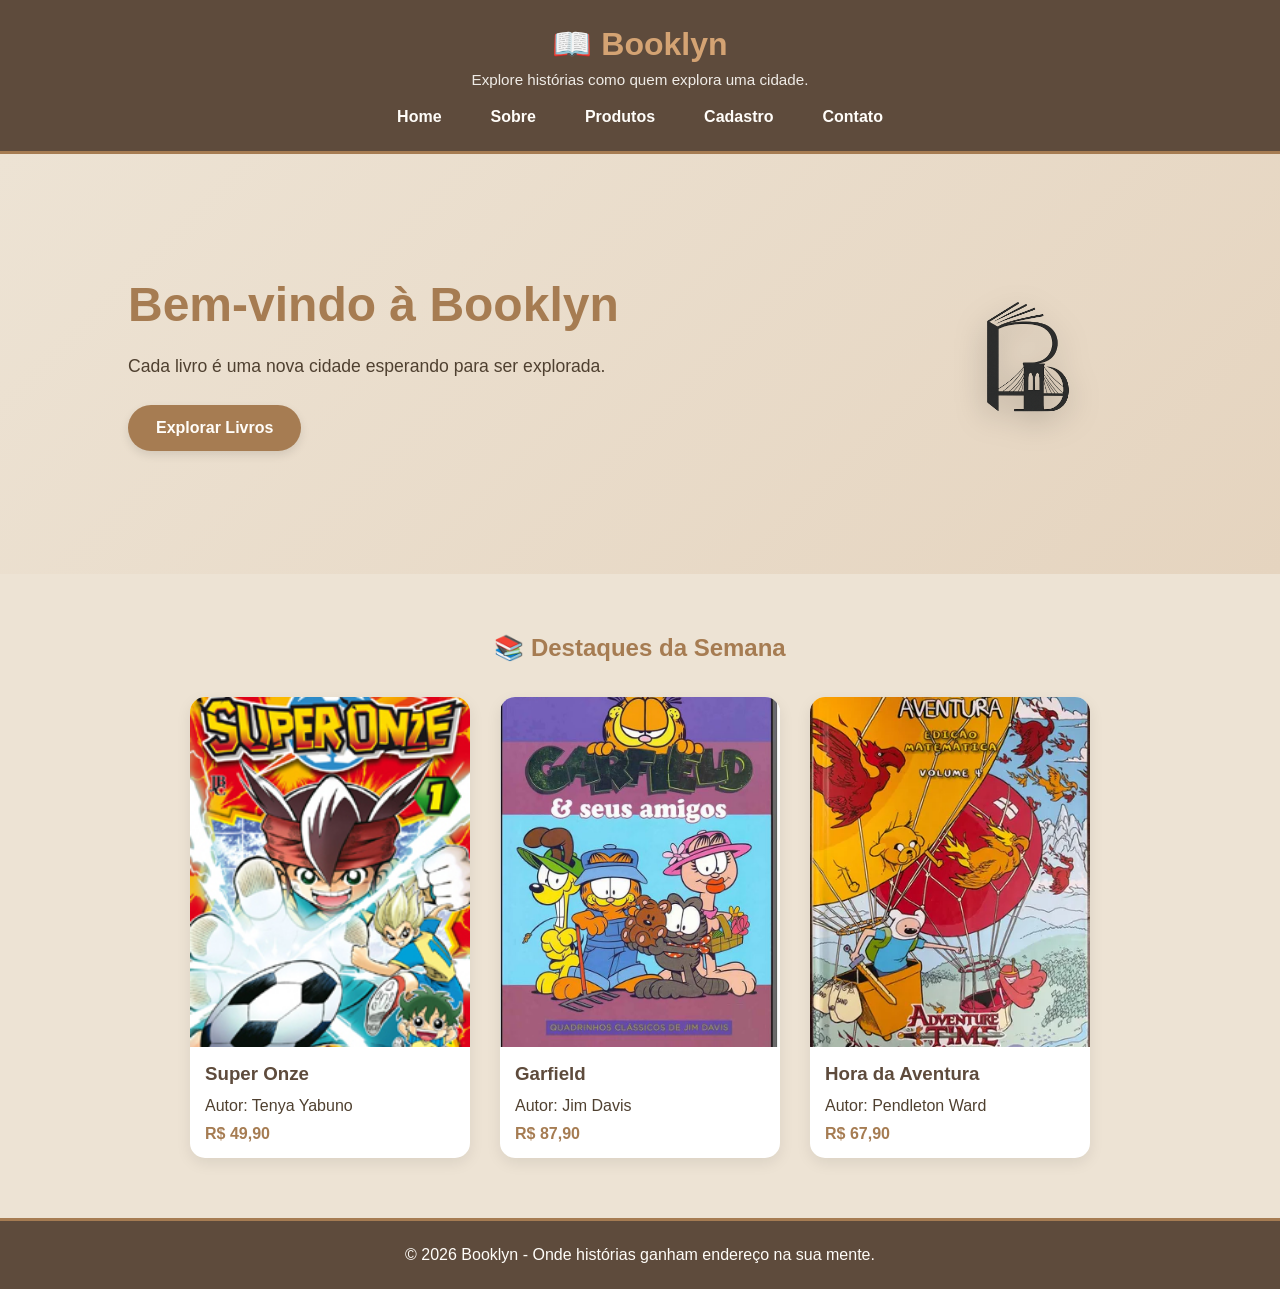
<file: index.html>
<!DOCTYPE html>
<html lang="pt-BR">
<head>
    <meta charset="UTF-8">
    <meta name="viewport" content="width=device-width, initial-scale=1.0">
    <title>Booklyn</title>
    <link rel="stylesheet" href="style.css">
</head>

<body>

<header>

    <div class="logo">
        <h1>📖 Booklyn</h1>
        <p>Explore histórias como quem explora uma cidade.</p>
    </div>

    <nav>
        <ul>
            <li><a href="index.html">Home</a></li>
            <li><a href="sobre.html">Sobre</a></li>
            <li><a href="produtos.html">Produtos</a></li>
            <li><a href="cadastro.html">Cadastro</a></li>
            <li><a href="contato.html">Contato</a></li>
        </ul>
    </nav>

</header>

<main>

    <section class="banner">

        <div class="banner-conteudo">

            <div class="banner-texto">
                <h2>Bem-vindo à Booklyn</h2>

                <p>
                    Cada livro é uma nova cidade esperando para ser explorada.
                </p>

                <a href="produtos.html" class="btn">
                    Explorar Livros
                </a>
            </div>

            <div class="banner-logo">
                <img src="logo.png" alt="Logo Booklyn">
            </div>

        </div>

    </section>

    <!-- DESTAQUES -->
    <section class="destaques">

        <h2>📚 Destaques da Semana</h2>

        <div class="cards">

            <div class="card">
                <img src="11.jpg" alt="Super Onze">
                <h3>Super Onze</h3>
                <p>Autor: Tenya Yabuno</p>
                <span>R$ 49,90</span>
            </div>

            <div class="card">
                <img src="garfield.jpg" alt="Garfield">
                <h3>Garfield</h3>
                <p>Autor: Jim Davis</p>
                <span>R$ 87,90</span>
            </div>

            <div class="card">
                <img src="Hora da aventura.webp" alt="Hora da Aventura">
                <h3>Hora da Aventura</h3>
                <p>Autor: Pendleton Ward</p>
                <span>R$ 67,90</span>
            </div>

         

        </div>

    </section>

</main>

<footer>

    <p>© 2026 Booklyn - Onde histórias ganham endereço na sua mente.</p>

</footer>

</body>
</html>
</file>
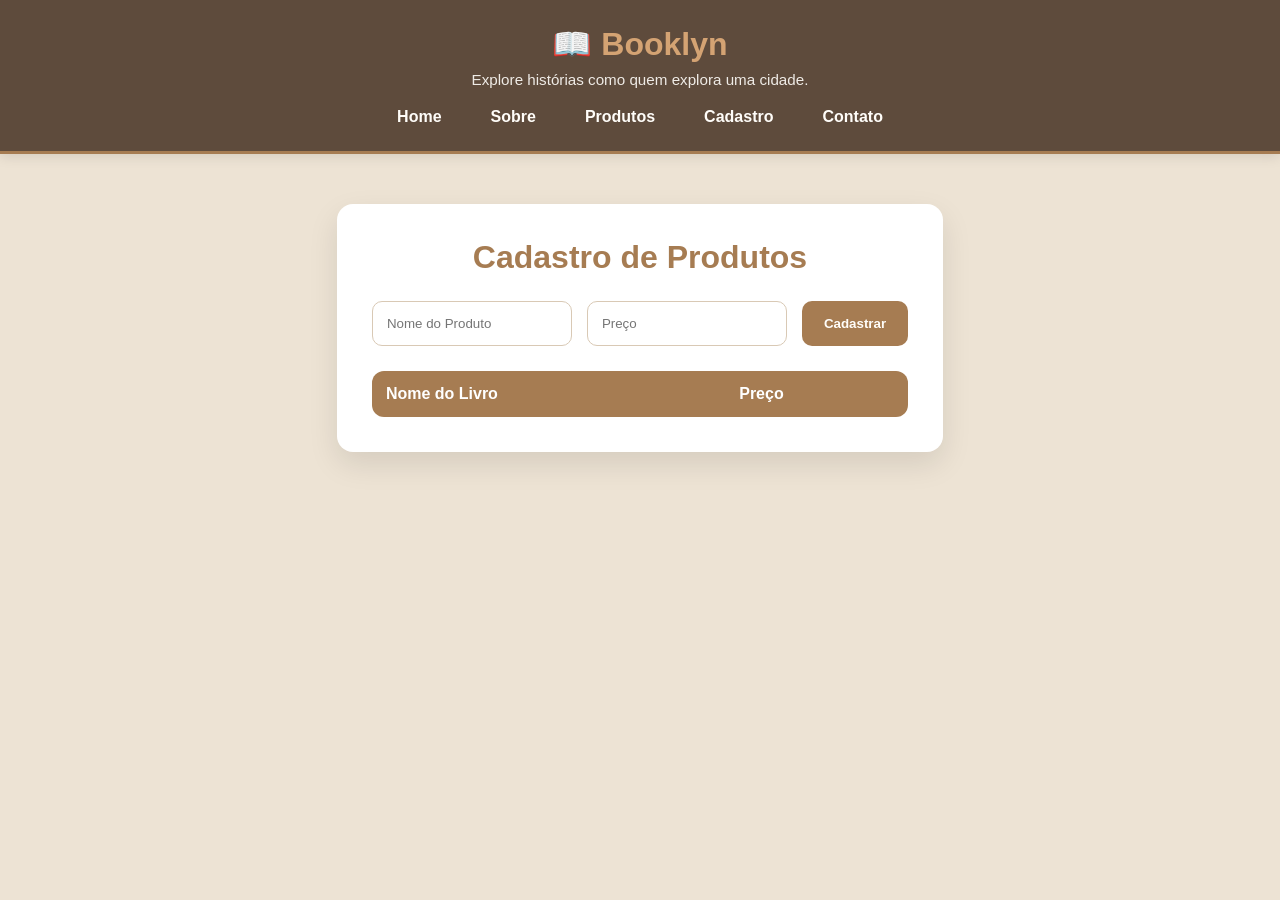
<file: cadastro.html>
<!DOCTYPE html>
<html lang="pt-BR">
<head>
    <meta charset="UTF-8">
    <meta name="viewport" content="width=device-width, initial-scale=1.0">
    <link rel="stylesheet" href="style.css"> 
    <script src="script.js" defer></script>
    <title>Cadastro - Produtos</title>
</head>

<header>
    <h1>📖 Booklyn</h1>
    <p>Explore histórias como quem explora uma cidade.</p>

    <nav>
        <ul>
            <li><a href="index.html">Home</a></li>
            <li><a href="sobre.html">Sobre</a></li>
            <li><a href="produtos.html">Produtos</a></li>
            <li><a href="cadastro.html">Cadastro</a></li>
            <li><a href="contato.html">Contato</a></li>
        </ul>
    </nav>
</header>

<body>
    <div id="container">
        <h1>Cadastro de Produtos</h1>
        <form id="product-form">
            <input type="text" id="product-name" placeholder="Nome do Produto" required>
            <input type="number" id="product-price" placeholder="Preço" required>
            <button type="submit">Cadastrar</button>
        </form>
        <table>
            <thead>
                <tr>
                    <th>Nome do Livro</th>
                    <th>Preço</th>
                </tr>
            </thead>
            <tbody id="product-list">
                <!-- Aqui os produtos serão listados dinamicamente -->
            </tbody>
        </table>
    </div>
</body>
</html>
</file>
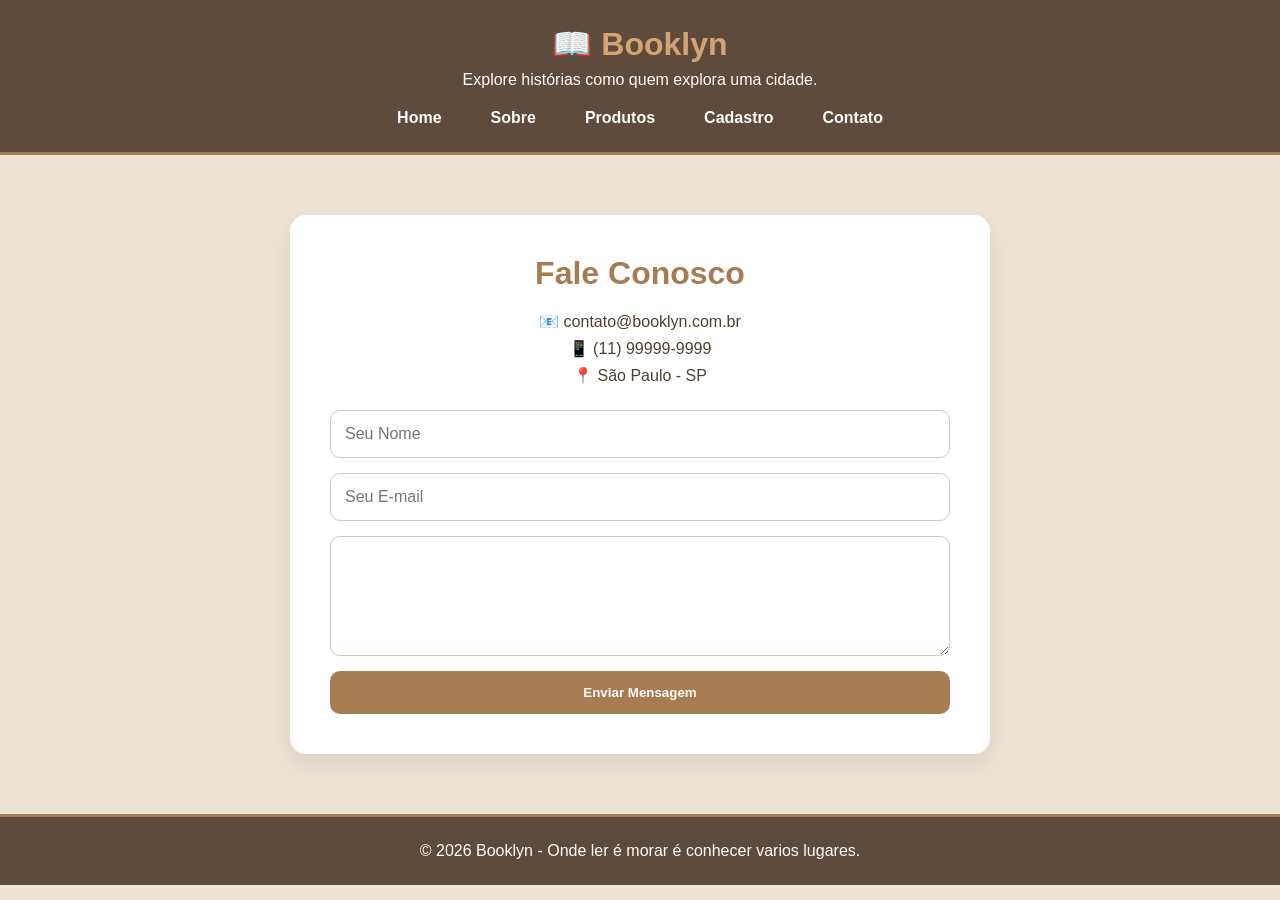
<file: contato.html>
<!DOCTYPE html>
<html lang="pt-BR">
<head>
    <meta charset="UTF-8">
    <meta name="viewport" content="width=device-width, initial-scale=1.0">
    <title>Contato</title>
    <link rel="stylesheet" href="contato.css">
</head>
<body>

<header>
    <h1>📖 Booklyn</h1>
    <p>Explore histórias como quem explora uma cidade.</p>

    <nav>
        <ul>
            <li><a href="index.html">Home</a></li>
            <li><a href="sobre.html">Sobre</a></li>
            <li><a href="produtos.html">Produtos</a></li>
            <li><a href="cadastro.html">Cadastro</a></li>
            <li><a href="contato.html">Contato</a></li>
        </ul>
    </nav>
</header>

<main>

<section class="contato">

    <h2>Fale Conosco</h2>

    <p>📧 contato@booklyn.com.br</p>
    <p>📱 (11) 99999-9999</p>
    <p>📍 São Paulo - SP</p>

    <form>

        <input
            type="text"
            placeholder="Seu Nome"
            required
        >

        <input
            type="email"
            placeholder="Seu E-mail"
            required
        >

        <textarea
            rows="5"
            placeholder="Digite sua mensagem"
            required>
        </textarea>

        <button>
            Enviar Mensagem
        </button>

    </form>

</section>

</main>

<footer>
    <p>© 2026 Booklyn - Onde ler é morar é conhecer varios lugares.</p>
</footer>

</body>
</html>
</file>
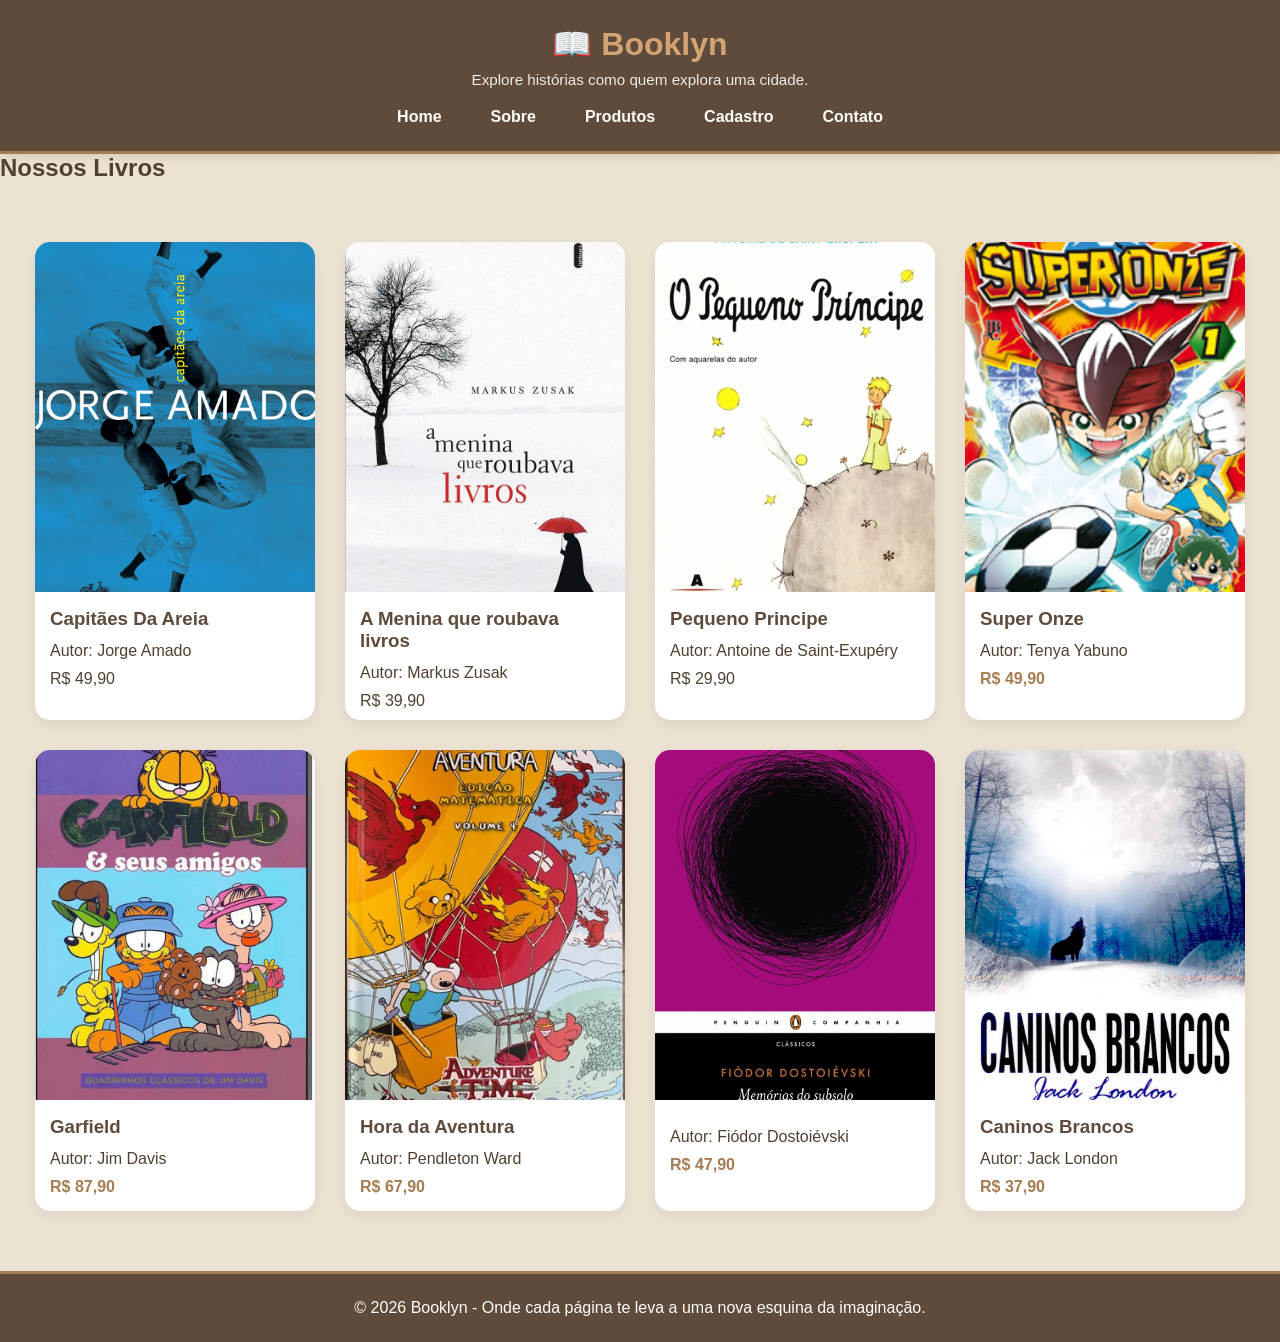
<file: produtos.html>
<!DOCTYPE html>
<html lang="pt-BR">
<head>
<meta charset="UTF-8">
<meta name="viewport" content="width=device-width, initial-scale=1.0">
<title>Produtos</title>
<link rel="stylesheet" href="style.css">
</head>
<body>

<header>
    <h1>📖 Booklyn</h1>
    <p>Explore histórias como quem explora uma cidade.</p>

    <nav>
        <ul>
            <li><a href="index.html">Home</a></li>
            <li><a href="sobre.html">Sobre</a></li>
            <li><a href="produtos.html">Produtos</a></li>
            <li><a href="cadastro.html">Cadastro</a></li>
            <li><a href="contato.html">Contato</a></li>
        </ul>
    </nav>
</header>

<main>

<h2>Nossos Livros</h2>

<section class="cards">

<div class="card">
    <img src="capitaes.jpg" alt="">
    <h3>Capitães Da Areia</h3>
    <p>Autor: Jorge Amado</p>
    <p>R$ 49,90</p>
</div>

<div class="card">
    <img src="livro.jpg" alt="">
    <h3>A Menina que roubava livros</h3>
    <p>Autor: Markus Zusak</p>
    <p>R$ 39,90</p>
</div>

<div class="card">
    <img src="principe.jpg" alt="">
    <h3>Pequeno Principe</h3>
    <p>Autor: Antoine de Saint-Exupéry</p>
    <p>R$ 29,90</p>   
</div>

 <div class="card">
                <img src="11.jpg" alt="Super Onze">

                <h3>Super Onze</h3>

                <p>Autor: Tenya Yabuno</p>

                <span>R$ 49,90</span>
            </div>

            <div class="card">
                <img src="garfield.jpg" alt="Garfield">

                <h3>Garfield</h3>

                <p>Autor: Jim Davis</p>

                <span>R$ 87,90</span>
            </div>

            <div class="card">
                <img src="Hora da aventura.webp" alt="Hora da Aventura">

                <h3>Hora da Aventura</h3>

                <p>Autor: Pendleton Ward</p>

                <span>R$ 67,90</span>
            </div>

                   <div class="card">
                <img src="sub.jpg" alt="Garfield">

                <h3></h3>

                <p>Autor: Fiódor Dostoiévski </p>

                <span>R$ 47,90</span>
            </div>

            <div class="card">
                <img src="caninos.jpg" alt="">

                <h3>Caninos Brancos</h3>

                <p>Autor: Jack London </p>

                <span>R$ 37,90</span>
            </div>

</section>





</main>

<footer>
    <p>© 2026 Booklyn - Onde cada página te leva a uma nova esquina da imaginação.</p>
</footer>

</body>
</html>
</file>
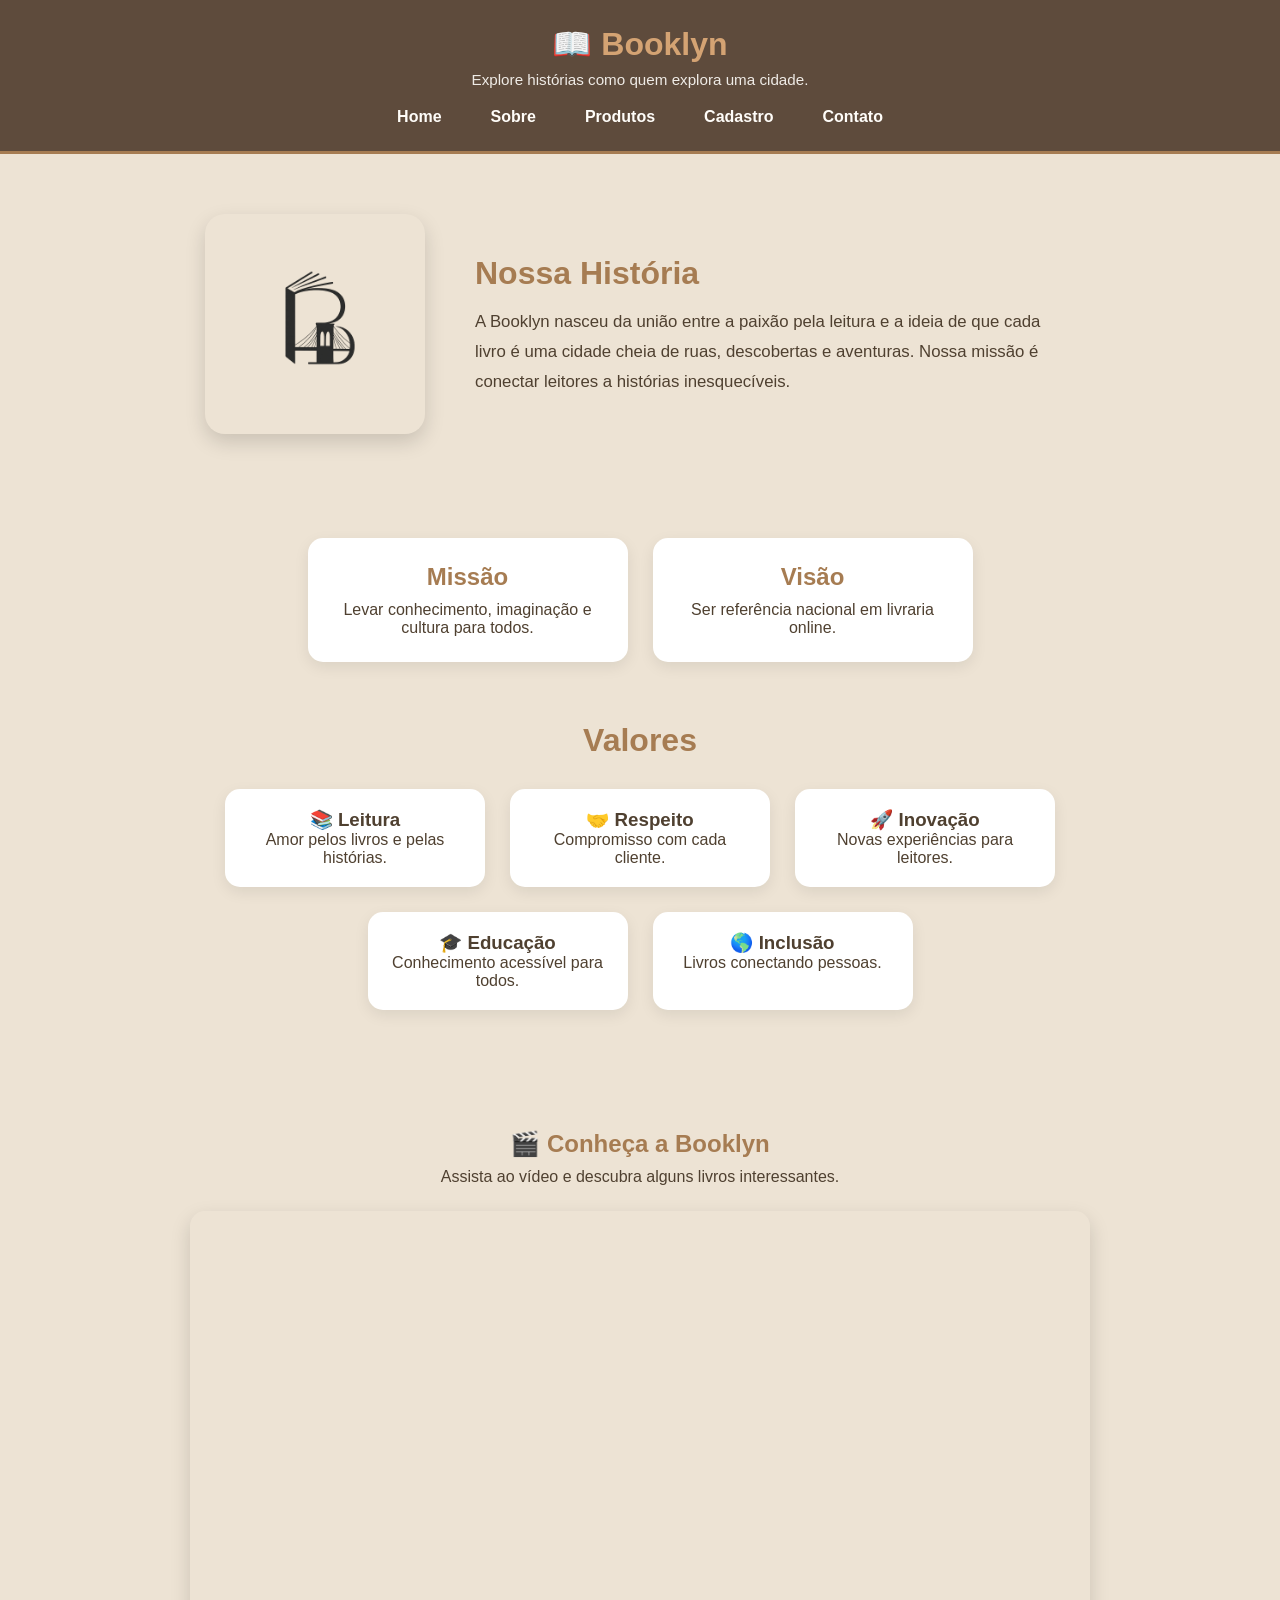
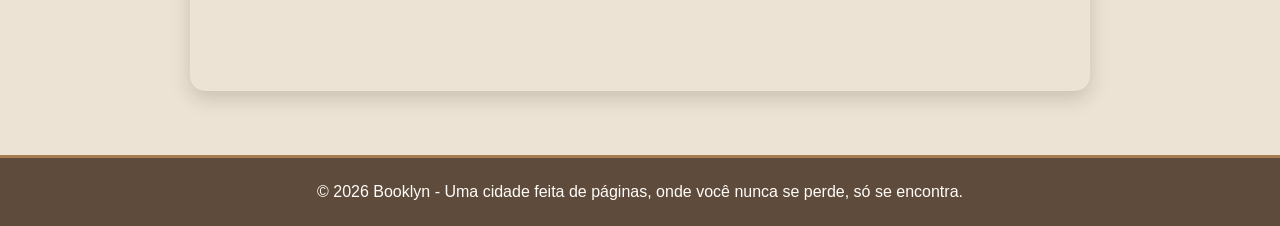
<file: sobre.html>
<!DOCTYPE html>
<html lang="pt-BR">
<head>
<meta charset="UTF-8">
<meta name="viewport" content="width=device-width, initial-scale=1.0">
<title>Sobre | Booklyn</title>
<link rel="stylesheet" href="sobre.css">
</head>

<body>

<header>

    <div class="logo">
        <h1>📖 Booklyn</h1>
        <p>Explore histórias como quem explora uma cidade.</p>
    </div>

    <nav>
        <ul>
            <li><a href="index.html">Home</a></li>
            <li><a href="sobre.html">Sobre</a></li>
            <li><a href="produtos.html">Produtos</a></li>
            <li><a href="cadastro.html">Cadastro</a></li>
            <li><a href="contato.html">Contato</a></li>
        </ul>
    </nav>

</header>

<main>

<section class="sobre-container">

    <div class="sobre-topo">

        <div class="sobre-logo">
            <img src="logo.png" alt="Logo Booklyn">
        </div>

        <div class="sobre-intro">
            <h2>Nossa História</h2>

            <p>
                A Booklyn nasceu da união entre a paixão pela leitura
                e a ideia de que cada livro é uma cidade cheia de ruas,
                descobertas e aventuras. Nossa missão é conectar leitores
                a histórias inesquecíveis.
            </p>
        </div>

    </div>

</section>

<section class="sobre-info">

    <div class="info-card">
        <h2>Missão</h2>
        <p>
            Levar conhecimento, imaginação e cultura para todos.
        </p>
    </div>

    <div class="info-card">
        <h2>Visão</h2>
        <p>
            Ser referência nacional em livraria online.
        </p>
    </div>

</section>

<section class="valores">

    <h2>Valores</h2>

    <div class="cards">

        <div class="card">
            <h3>📚 Leitura</h3>
            <p>Amor pelos livros e pelas histórias.</p>
        </div>

        <div class="card">
            <h3>🤝 Respeito</h3>
            <p>Compromisso com cada cliente.</p>
        </div>

        <div class="card">
            <h3>🚀 Inovação</h3>
            <p>Novas experiências para leitores.</p>
        </div>

        <div class="card">
            <h3>🎓 Educação</h3>
            <p>Conhecimento acessível para todos.</p>
        </div>

        <div class="card">
            <h3>🌎 Inclusão</h3>
            <p>Livros conectando pessoas.</p>
        </div>

    </div>

</section>

<!-- ÁREA DE VÍDEO -->

<section class="video-section">

    <h2>🎬 Conheça a Booklyn</h2>

    <p>
        Assista ao vídeo e descubra alguns livros interessantes.
    </p>

    <div class="video-container">
      <iframe
    src="https://www.youtube.com/embed/5cyzSD2F1lg"
    allowfullscreen>
      </iframe>

    

    </div>

</section>

</main>

<footer>
    <p>
        © 2026 Booklyn - Uma cidade feita de páginas,
        onde você nunca se perde, só se encontra.
    </p>
</footer>

</body>
</html>
</file>
<file: style.css>
*{
    margin:0;
    padding:0;
    box-sizing:border-box;
    font-family:'Segoe UI',sans-serif;
}

body{
    background:#EDE3D4;
    color:#4F4030;
    min-height:100vh;
    display:flex;
    flex-direction:column;
}

main{
    flex:1;
}

/* HEADER */
header{
    background:#5E4B3C;
    color:#FFFDF9;
    padding:25px;
    text-align:center;
    border-bottom:3px solid #A67C52;
    box-shadow:0 3px 12px rgba(0,0,0,.1);
}

header h1{
    color:#D4A373;
    margin-bottom:8px;
}

header p{
    font-size:.95rem;
    opacity:.9;
}

/* NAV */
nav ul{
    list-style:none;
    display:flex;
    justify-content:center;
    flex-wrap:wrap;
    gap:25px;
    margin-top:20px;
}

nav a{
    color:#FFFDF9;
    text-decoration:none;
    font-weight:bold;
    padding:8px 12px;
    border-radius:6px;
    transition:.3s;
}

nav a:hover{
    background:#A67C52;
    color:white;
}

/* BANNER */
.banner{
    padding:80px 10%;
    background:linear-gradient(135deg,#EDE3D4,#E5D4BF);
}

.banner-conteudo{
    display:flex;
    align-items:center;
    justify-content:space-between;
    gap:50px;
}

.banner-texto{
    max-width:550px;
}

.banner h2{
    font-size:3rem;
    color:#A67C52;
    margin-bottom:20px;
}

.banner p{
    font-size:1.1rem;
    line-height:1.6;
    color:#4F4030;
}

.banner-logo{
    display:flex;
    justify-content:center;
    align-items:center;
}

.banner-logo img{
    width:260px;
    max-width:100%;
    border-radius:20px;
    filter:drop-shadow(0 8px 15px rgba(0,0,0,.25));
    transition:.4s;
}

.banner-logo img:hover{
    transform:scale(1.05) rotate(2deg);
}

/* BOTÃO */
.btn{
    display:inline-block;
    margin-top:25px;
    background:#A67C52;
    color:#FFFDF9;
    padding:14px 28px;
    border-radius:30px;
    text-decoration:none;
    font-weight:bold;
    transition:.3s;
    box-shadow:0 4px 10px rgba(0,0,0,.1);
}

.btn:hover{
    background:#B88A5A;
    transform:translateY(-3px);
}

/* SEÇÕES */
section{
    padding:60px 20px;
}

section h2{
    text-align:center;
    margin-bottom:35px;
    color:#A67C52;
}

/* CARDS */
.cards{
    display:flex;
    justify-content:center;
    flex-wrap:wrap;
    gap:30px;
}

.card{
    background:#FFFFFF;
    width:280px;
    border-radius:15px;
    overflow:hidden;
    box-shadow:0 5px 15px rgba(0,0,0,.08);
    transition:.4s;
}

.card:hover{
    transform:translateY(-10px);
    box-shadow:0 8px 25px rgba(0,0,0,.15);
}

.card img{
    width:100%;
    height:350px;
    object-fit:cover;
}

.card h3{
    padding:12px 15px;
    color:#5E4B3C;
}

.card p{
    padding:0 15px 10px;
}

.card span{
    display:block;
    padding:0 15px 15px;
    color:#A67C52;
    font-weight:bold;
}

/* =========================
   🔥 CADASTRO (MELHORADO)
========================= */

#container{
    max-width:900px;
    margin:50px auto;
    background:#FFFFFF;
    padding:35px;
    border-radius:16px;
    box-shadow:0 12px 30px rgba(0,0,0,.10);
}

#container h1{
    text-align:center;
    color:#A67C52;
    margin-bottom:25px;
}

/* FORM */
#product-form{
    display:flex;
    gap:15px;
    justify-content:center;
    flex-wrap:wrap;
    margin-bottom:25px;
}

#product-form input{
    flex:1;
    min-width:200px;
    padding:14px;
    border:1px solid #D9C9B5;
    border-radius:10px;
    transition:.3s;
}

#product-form input:focus{
    outline:none;
    border-color:#A67C52;
    box-shadow:0 0 10px rgba(166,124,82,.25);
}

/* BOTÃO CADASTRO */
#product-form button{
    background:#A67C52;
    color:#FFFDF9;
    padding:14px 22px;
    border:none;
    border-radius:10px;
    cursor:pointer;
    font-weight:bold;
    transition:.3s;
}

#product-form button:hover{
    background:#B88A5A;
    transform:translateY(-2px);
}

/* TABELA */
table{
    width:100%;
    border-collapse:collapse;
    overflow:hidden;
    border-radius:12px;
}

thead{
    background:#A67C52;
    color:white;
}

thead th{
    padding:14px;
    text-align:left;
}

tbody tr{
    background:white;
    border-bottom:1px solid #eee;
    transition:.2s;
}

tbody tr:hover{
    background:#F5EFE7;
}

td{
    padding:14px;
}

/* FOOTER */
footer{
    background:#5E4B3C;
    color:#FFFDF9;
    text-align:center;
    padding:25px;
    margin-top:auto;
    border-top:3px solid #A67C52;
}

/* RESPONSIVO */
@media(max-width:768px){

    .banner-conteudo{
        flex-direction:column;
        text-align:center;
    }

    .banner h2{
        font-size:2rem;
    }

    nav ul{
        flex-direction:column;
        gap:12px;
    }

    .card{
        width:90%;
    }

    #product-form{
        flex-direction:column;
    }
}
</file>
<file: contato.css>
/* =========================
   RESET LOCAL
========================= */
*{
    margin:0;
    padding:0;
    box-sizing:border-box;
    font-family:'Segoe UI',sans-serif;
}

/* =========================
   BODY
========================= */
body{
    background:#EDE3D4;
    color:#4F4030;
}

/* =========================
   HEADER
========================= */
header{
    background:#5E4B3C;
    color:#FFFDF9;
    padding:25px;
    text-align:center;
    border-bottom:3px solid #A67C52;
}

header h1{
    color:#D4A373;
    margin-bottom:8px;
}

nav ul{
    list-style:none;
    display:flex;
    justify-content:center;
    flex-wrap:wrap;
    gap:25px;
    margin-top:20px;
}

nav a{
    color:#FFFDF9;
    text-decoration:none;
    font-weight:bold;
    padding:8px 12px;
    border-radius:6px;
    transition:.3s;
}

nav a:hover{
    background:#A67C52;
}

/* =========================
   CONTATO CONTAINER
========================= */
.contato{
    max-width:700px;
    margin:60px auto;
    background:white;
    padding:40px;
    border-radius:16px;
    box-shadow:0 10px 25px rgba(0,0,0,.08);
    text-align:center;
}

.contato h2{
    color:#A67C52;
    margin-bottom:20px;
    font-size:2rem;
}

.contato p{
    margin:8px 0;
    font-size:1rem;
}

/* =========================
   FORMULÁRIO
========================= */
form{
    display:flex;
    flex-direction:column;
    gap:15px;
    margin-top:25px;
}

input,
textarea{
    padding:14px;
    border:1px solid #D9C9B5;
    border-radius:10px;
    outline:none;
    transition:.3s;
    font-size:1rem;
}

input:focus,
textarea:focus{
    border-color:#A67C52;
    box-shadow:0 0 10px rgba(166,124,82,.25);
}

/* BOTÃO */
button{
    background:#A67C52;
    color:#FFFDF9;
    padding:14px;
    border:none;
    border-radius:10px;
    cursor:pointer;
    font-weight:bold;
    transition:.3s;
}

button:hover{
    background:#B88A5A;
    transform:translateY(-2px);
}

/* =========================
   FOOTER
========================= */
footer{
    background:#5E4B3C;
    color:#FFFDF9;
    text-align:center;
    padding:25px;
    margin-top:60px;
    border-top:3px solid #A67C52;
}

/* =========================
   RESPONSIVO
========================= */
@media(max-width:768px){

    .contato{
        margin:30px 15px;
        padding:25px;
    }

    nav ul{
        flex-direction:column;
        gap:12px;
    }
}
</file>
<file: sobre.css>
*{
    margin:0;
    padding:0;
    box-sizing:border-box;
    font-family:'Segoe UI',sans-serif;
}

body{
    background:#EDE3D4;
    color:#4F4030;
}

header{
    background:#5E4B3C;
    color:#FFFDF9;
    padding:25px;
    text-align:center;
    border-bottom:3px solid #A67C52;
}

header h1{
    color:#D4A373;
    margin-bottom:8px;
}

header p{
    font-size:.95rem;
    opacity:.9;
}

nav ul{
    list-style:none;
    display:flex;
    justify-content:center;
    flex-wrap:wrap;
    gap:25px;
    margin-top:20px;
}

nav a{
    color:#FFFDF9;
    text-decoration:none;
    font-weight:bold;
    padding:8px 12px;
    border-radius:6px;
    transition:.3s;
}

nav a:hover{
    background:#A67C52;
}

.sobre-container{
    padding:60px 10%;
}

.sobre-topo{
    display:flex;
    align-items:center;
    justify-content:center;
    gap:50px;
    flex-wrap:wrap;
}

.sobre-logo img{
    width:220px;
    border-radius:20px;
    box-shadow:0 8px 20px rgba(0,0,0,.15);
    transition:.3s;
}

.sobre-logo img:hover{
    transform:scale(1.05);
}

.sobre-intro{
    max-width:600px;
}

.sobre-intro h2{
    color:#A67C52;
    margin-bottom:15px;
    font-size:2rem;
}

.sobre-intro p{
    line-height:1.8;
    font-size:1.05rem;
}

.sobre-info{
    display:flex;
    justify-content:center;
    flex-wrap:wrap;
    gap:25px;
    margin-top:40px;
}

.info-card{
    width:320px;
    background:white;
    padding:25px;
    border-radius:15px;
    text-align:center;
    box-shadow:0 5px 15px rgba(0,0,0,.08);
    transition:.3s;
}

.info-card:hover{
    transform:translateY(-8px);
    box-shadow:0 10px 25px rgba(0,0,0,.15);
}

.info-card h2{
    color:#A67C52;
    margin-bottom:10px;
}

.valores{
    padding:60px 10%;
    text-align:center;
}

.valores h2{
    color:#A67C52;
    margin-bottom:30px;
    font-size:2rem;
}

.valores .cards{
    display:flex;
    justify-content:center;
    flex-wrap:wrap;
    gap:25px;
}

.valores .card{
    width:260px;
    background:white;
    border-radius:15px;
    padding:20px;
    box-shadow:0 5px 15px rgba(0,0,0,.08);
    transition:.3s;
}

.valores .card:hover{
    transform:translateY(-8px);
}

.video-section{
    text-align:center;
    padding:60px 10%;
}

.video-section h2{
    color:#A67C52;
    margin-bottom:10px;
}

.video-section p{
    margin-bottom:25px;
}

.video-container{
    max-width:900px;
    margin:auto;
}

.video-container iframe{
    width:100%;
    height:480px;
    border:none;
    border-radius:15px;
    box-shadow:0 8px 20px rgba(0,0,0,.15);
}

/* RESPONSIVO */
@media(max-width:768px){

    .sobre-topo{
        flex-direction:column;
        text-align:center;
    }

    .video-container iframe{
        height:250px;
    }

    nav ul{
        flex-direction:column;
        gap:12px;
    }
}

footer{
    background:#5E4B3C;
    color:#FFFDF9;
    text-align:center;
    padding:25px;
    margin-top:auto;
    border-top:3px solid #A67C52;
}
</file>
